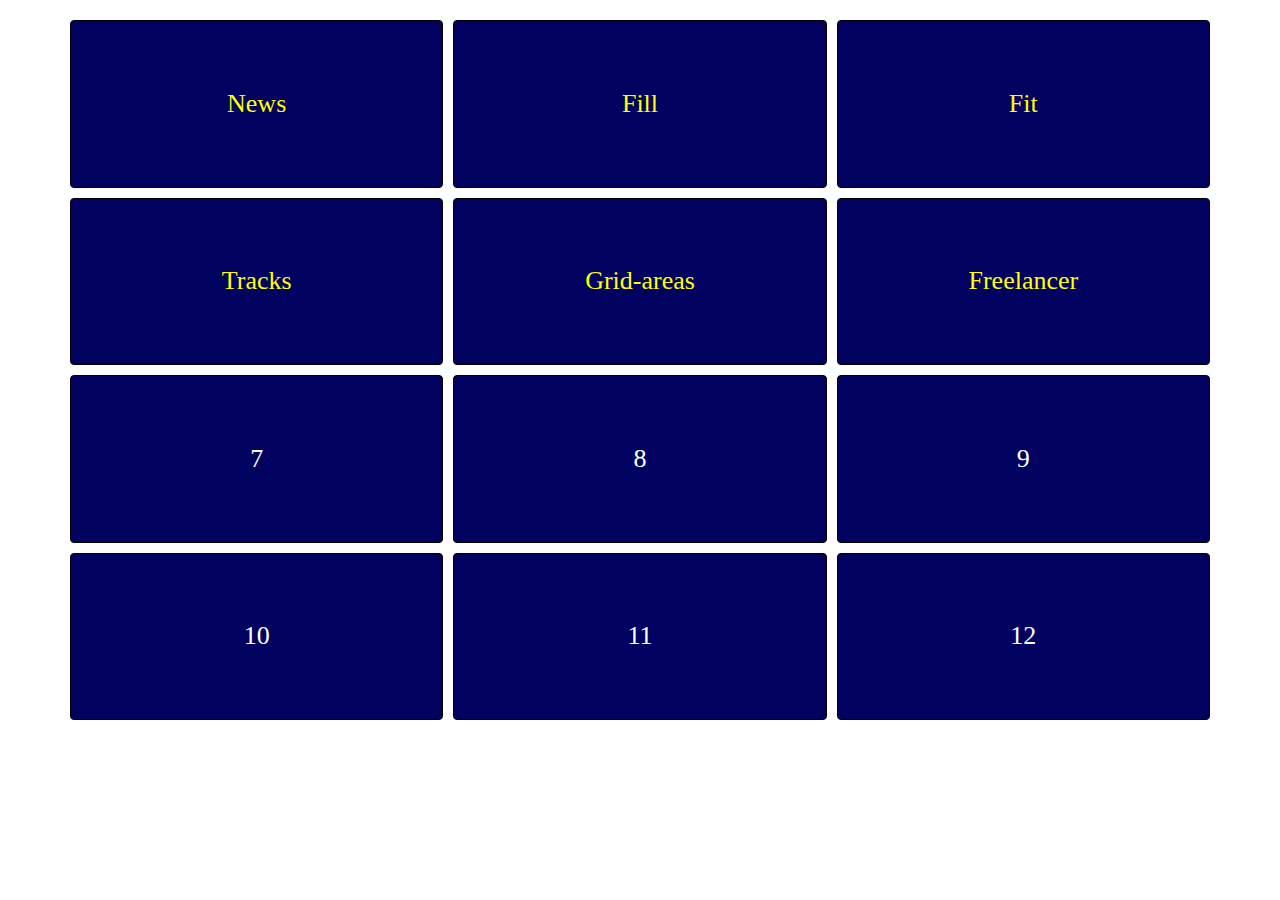
<file: index.html>
<!DOCTYPE html>
<html lang="en">

<head>
	<meta charset="UTF-8">
	<meta name="viewport" content="width=device-width, initial-scale=1.0">
	<title>CSS Grid</title>
	<link rel="stylesheet" href="css/style.css">
</head>

<body>
	<div class="wrapper">
		<div class="grid-container">
			<div class="grid-elem"><a href="html/news.html">News</a></div>
			<div class="grid-elem"><a href="html/fill.html">Fill</a></div>
			<div class="grid-elem"><a href="html/fit.html">Fit</a></div>
			<div class="grid-elem"><a href="html/tracks.html">Tracks</a></div>
			<div class="grid-elem"><a href="html/gridareas.html">Grid-areas</a></div>
			<div class="grid-elem"><a href="html/gridfreelancer.html">Freelancer</a></div>
			<div class="grid-elem">7</div>
			<div class="grid-elem">8</div>
			<div class="grid-elem">9</div>
			<div class="grid-elem">10</div>
			<div class="grid-elem">11</div>
			<div class="grid-elem">12</div>
		</div>
	</div>
</body>

</html>
</file>
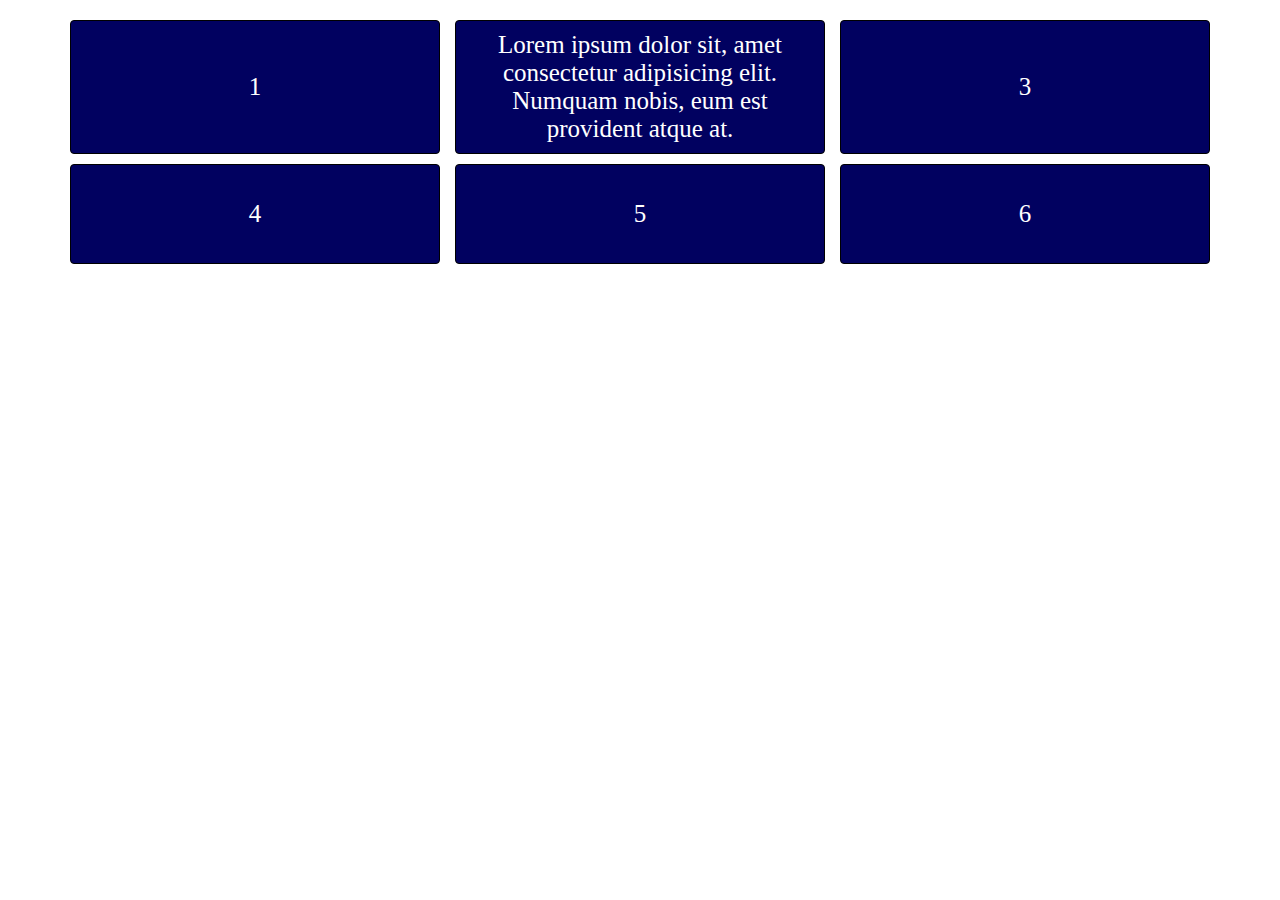
<file: html/fill.html>
<!DOCTYPE html>
<html lang="en">

<head>
	<meta charset="UTF-8">
	<meta name="viewport" content="width=device-width, initial-scale=1.0">
	<title>CSS Grid</title>
	<link rel="stylesheet" href="../css/style.css">
</head>

<body>
	<div class="wrapper">
		<div class="fill-container">
			<div class="fill-elem">1</div>
			<div class="fill-elem">Lorem ipsum dolor sit, amet consectetur adipisicing elit. Numquam nobis, eum est
				provident atque at.</div>
			<div class="fill-elem">3</div>
			<div class="fill-elem">4</div>
			<div class="fill-elem">5</div>
			<div class="fill-elem">6</div>
		</div>
	</div>
</body>

</html>
</file>
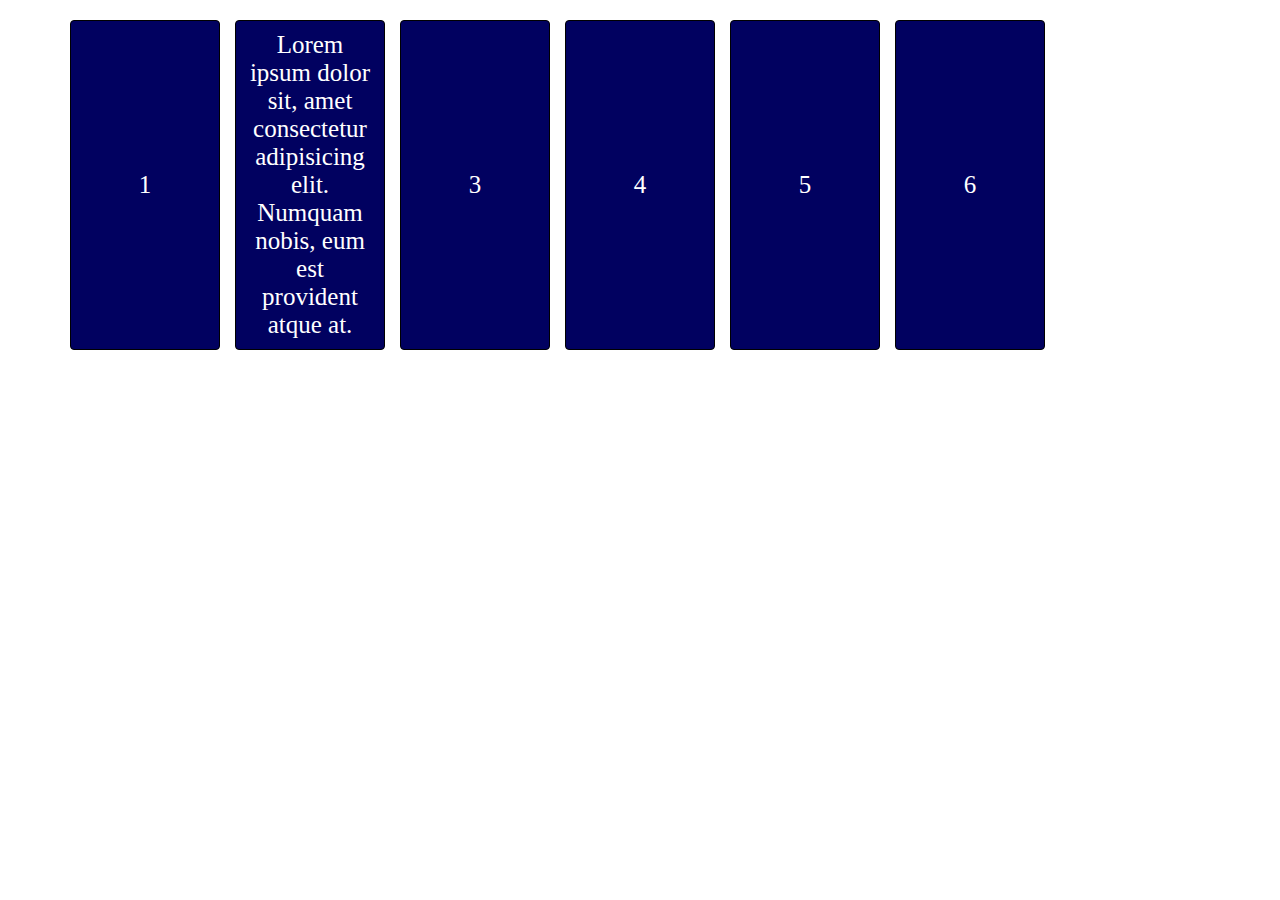
<file: html/fit.html>
<!DOCTYPE html>
<html lang="en">

<head>
	<meta charset="UTF-8">
	<meta name="viewport" content="width=device-width, initial-scale=1.0">
	<title>CSS Grid</title>
	<link rel="stylesheet" href="../css/style.css">
</head>

<body>
	<div class="wrapper">
		<div class="fit-container">
			<div class="fit-elem">1</div>
			<div class="fit-elem">Lorem ipsum dolor sit, amet consectetur adipisicing elit. Numquam nobis, eum est
				provident atque at.</div>
			<div class="fit-elem">3</div>
			<div class="fit-elem">4</div>
			<div class="fit-elem">5</div>
			<div class="fit-elem">6</div>
		</div>
	</div>
</body>

</html>
</file>
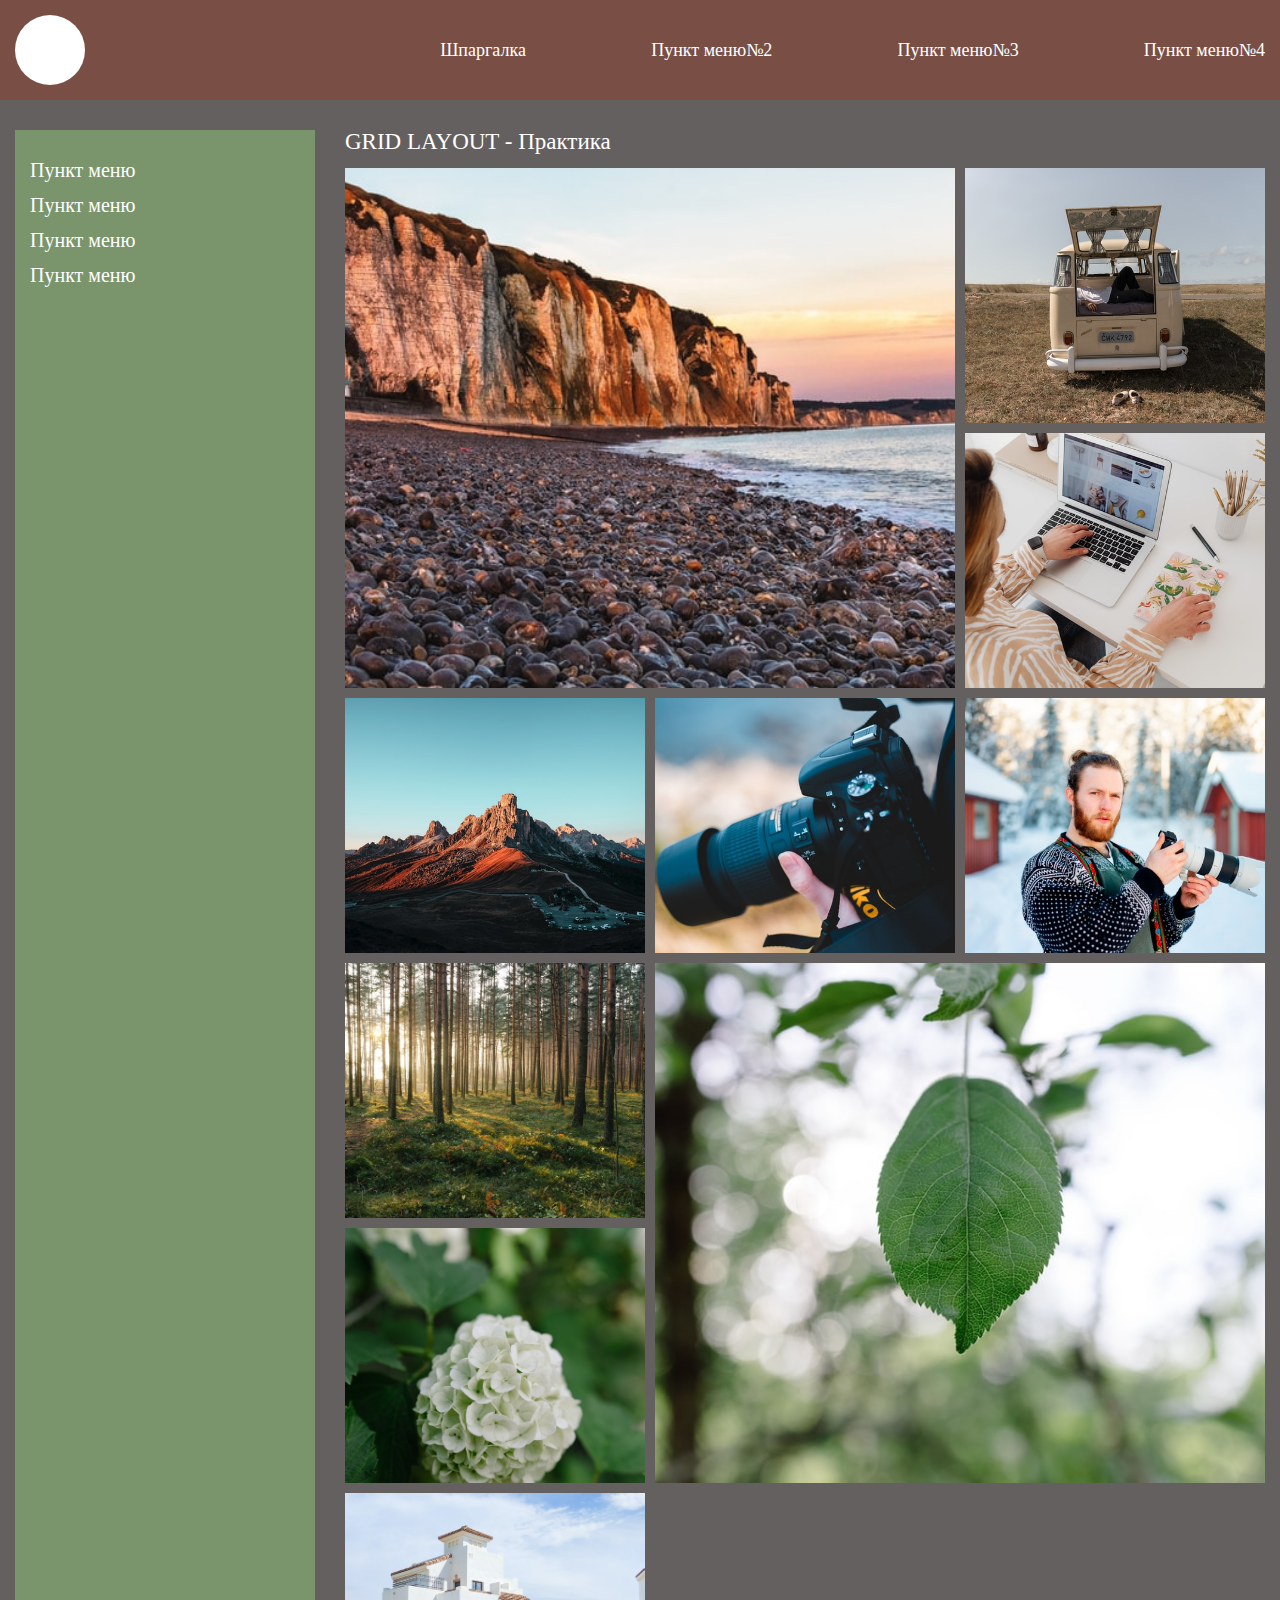
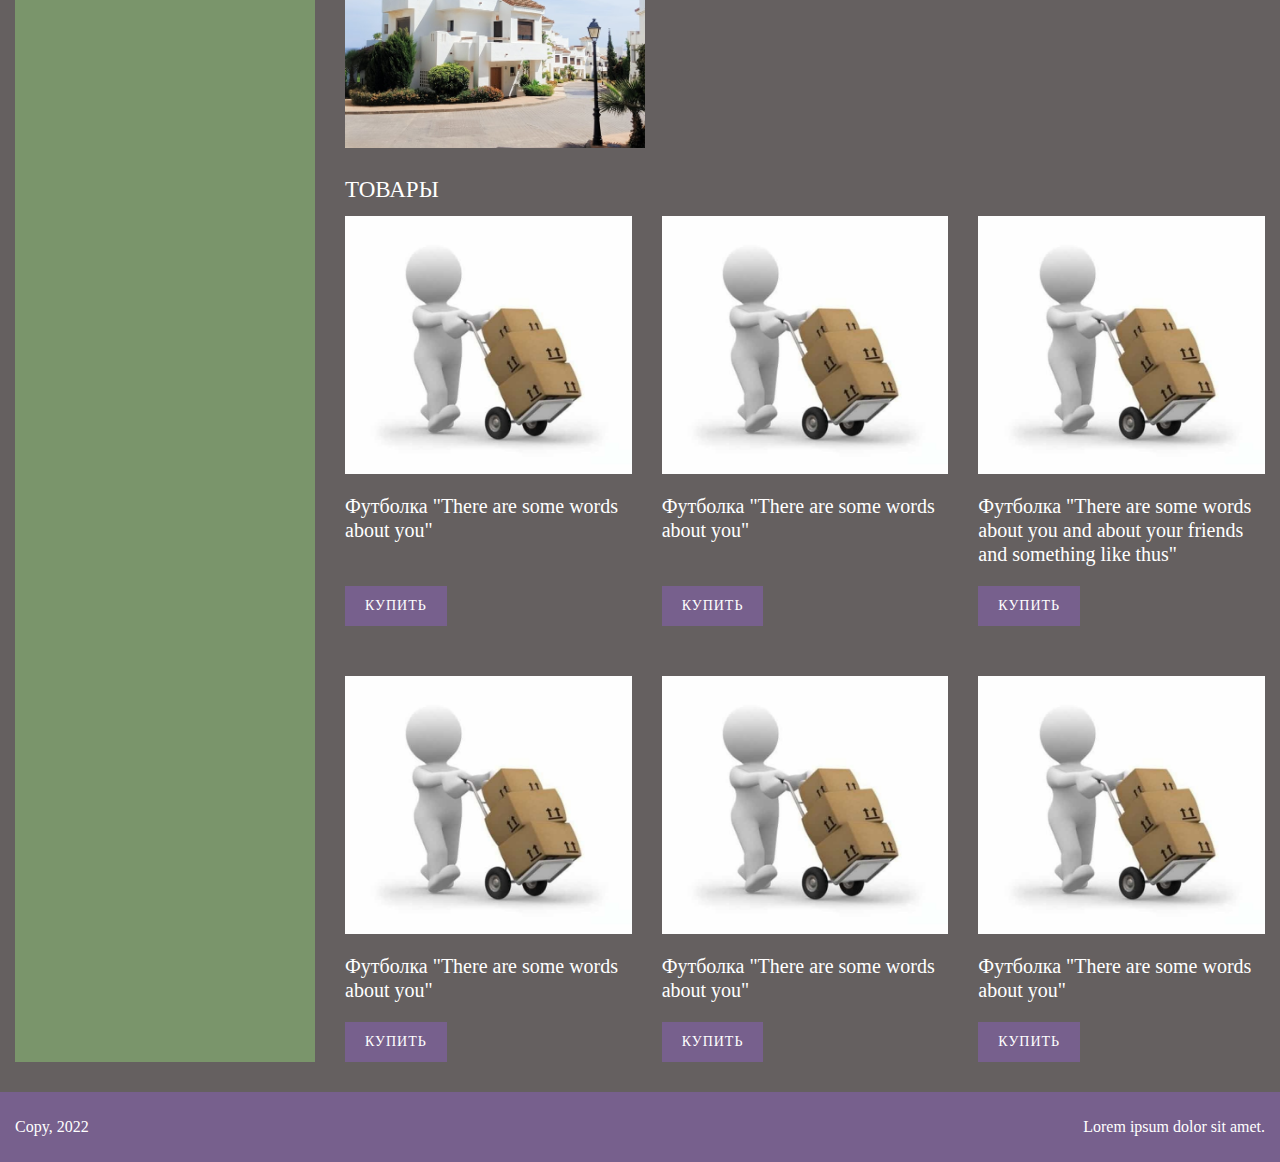
<file: html/freePractics.html>
<!DOCTYPE html>
<html lang="ru">

<head>
	<meta charset="UTF-8">
	<meta http-equiv="X-UA-Compatible" content="IE=edge">
	<meta name="viewport" content="width=device-width, initial-scale=1.0">
	<title>GRID LAYOUT - Практика</title>
	<link rel="stylesheet" href="../css/styleFree.css">
</head>

<body>
	<div class="container">
		<header class="header">
			<a href="" class="header__logo"></a>
			<nav class="header__menu">
				<ul class="header__list">
					<li>
						<a href="https://fls.guru/grid.html" class="header__link" target="_blank">Шпаргалка</a>
					</li>
					<li>
						<a href="#" class="header__link">Пункт меню№2</a>
					</li>
					<li>
						<a href="#" class="header__link">Пункт меню№3</a>
					</li>
					<li>
						<a href="#" class="header__link">Пункт меню№4</a>
					</li>
				</ul>
				<div class="header__burger">
					<span></span>
				</div>
			</nav>
		</header>
		<!-- Контент (gird - элемент + grid - контейнер) -->
		<main class="main">
			<aside class="sidebar">
				<nav class="sidebar__menu">
					<ul class="sidebar__list">
						<li><a href="#" class="sidebar__link">Пункт меню</a></li>
						<li><a href="#" class="sidebar__link">Пункт меню</a></li>
						<li><a href="#" class="sidebar__link">Пункт меню</a></li>
						<li><a href="#" class="sidebar__link">Пункт меню</a></li>
					</ul>
				</nav>
			</aside>
			<section class="content">
				<h1 class="content__title title">GRID LAYOUT - Практика</h1>
				<section class="content__gallery">
					<h2 class="gallery__title"></h2>
					<div class="gallery__items">
						<div class="gallery__item gallery__item_big"">
							<img src="../img/freelancer/1.jpg" alt="picture">
						</div>
						<div class="gallery__item">
							<img src="../img/freelancer/2.jpg" alt="picture">
						</div>
						<div class="gallery__item">
							<img src="../img/freelancer/3.jpg" alt="picture">
						</div>
						<div class="gallery__item">
							<img src="../img/freelancer/4.jpg" alt="picture">
						</div>
						<div class="gallery__item">
							<img src="../img/freelancer/5.jpg" alt="picture">
						</div>
						<div class="gallery__item">
							<img src="../img/freelancer/6.jpg" alt="picture">
						</div>
						<div class="gallery__item">
							<img src="../img/freelancer/7.jpg" alt="picture">
						</div>
						<div class="gallery__item gallery__item_big">
							<img src="../img/freelancer/10.jpg" alt="picture">
						</div>
						<div class="gallery__item">
							<img src="../img/freelancer/11.jpg" alt="picture">
						</div>
						<div class="gallery__item">
							<img src="../img/freelancer/12.jpg" alt="picture">
						</div>
					</div>
				</section>
				<section class="content__products products">
					<h2 class="products__title title">Товары</h2>
					<div class="products__items">
						<div class="products__item">
							<a href="#" class="products__image">
								<img src="../img/freelancer/fls.jpeg" alt="picture">
							</a>
							<a href="#" class="products__name">Футболка "There are some words about you"</a>
							<a href="#" class="products__button">Купить</a>
						</div>
						<div class="products__item">
							<a href="#" class="products__image">
								<img src="../img/freelancer/fls.jpeg" alt="picture">
							</a>
							<a href="#" class="products__name">Футболка "There are some words about you"</a>
							<a href="#" class="products__button">Купить</a>
						</div>
						<div class="products__item">
							<a href="#" class="products__image">
								<img src="../img/freelancer/fls.jpeg" alt="picture">
							</a>
							<a href="#" class="products__name">Футболка "There are some words about you and about your friends and something like thus"</a>
							<a href="#" class="products__button">Купить</a>
						</div>
						<div class="products__item">
							<a href="#" class="products__image">
								<img src="../img/freelancer/fls.jpeg" alt="picture">
							</a>
							<a href="#" class="products__name">Футболка "There are some words about you"</a>
							<a href="#" class="products__button">Купить</a>
						</div>
						<div class="products__item">
							<a href="#" class="products__image">
								<img src="../img/freelancer/fls.jpeg" alt="picture">
							</a>
							<a href="#" class="products__name">Футболка "There are some words about you"</a>
							<a href="#" class="products__button">Купить</a>
						</div>
						<div class="products__item">
							<a href="#" class="products__image">
								<img src="../img/freelancer/fls.jpeg" alt="picture">
							</a>
							<a href="#" class="products__name">Футболка "There are some words about you"</a>
							<a href="#" class="products__button">Купить</a>
						</div>
					</div>
				</section>
			</section>
		</main>
		<footer class="footer">
			<div class="footer__copy">
				Copy, 2022
			</div>
			<div class="footer__text">
				Lorem ipsum dolor sit amet.
			</div>
		</footer>
	</div>
</body>

</html>
</file>
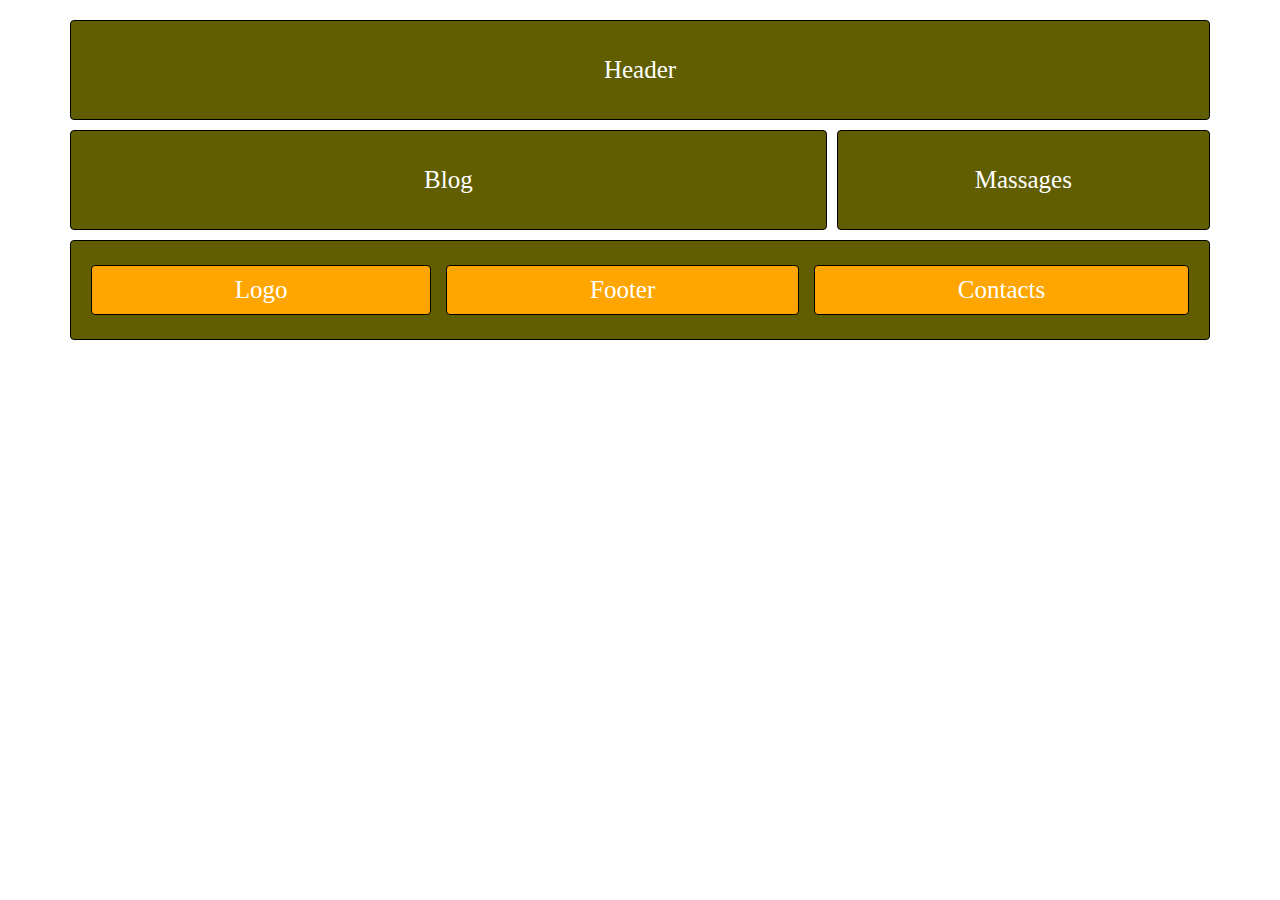
<file: html/gridareas.html>
<!DOCTYPE html>
<html lang="en">
<head>
	<meta charset="UTF-8">
	<meta http-equiv="X-UA-Compatible" content="IE=edge">
	<meta name="viewport" content="width=device-width, initial-scale=1.0">
	<title>CSS Grid - areas</title>
	<link rel="stylesheet" href="../css/style.css">
</head>
<body>
	<div class="wrapper">
		<div class="areas-container">
			<div id="header" class="areas-element">Header</div>
			<div id="blog" class="areas-element">Blog</div>
			<div id="massages" class="areas-element">Massages</div>
			<div id="footer" class="areas-element">
				<div class="areas-element orange">Logo</div>
				<div class="areas-element orange">Footer</div>
				<div class="areas-element orange">Contacts</div>
			</div>
		</div>
	</div>
</body>
</html>
</file>
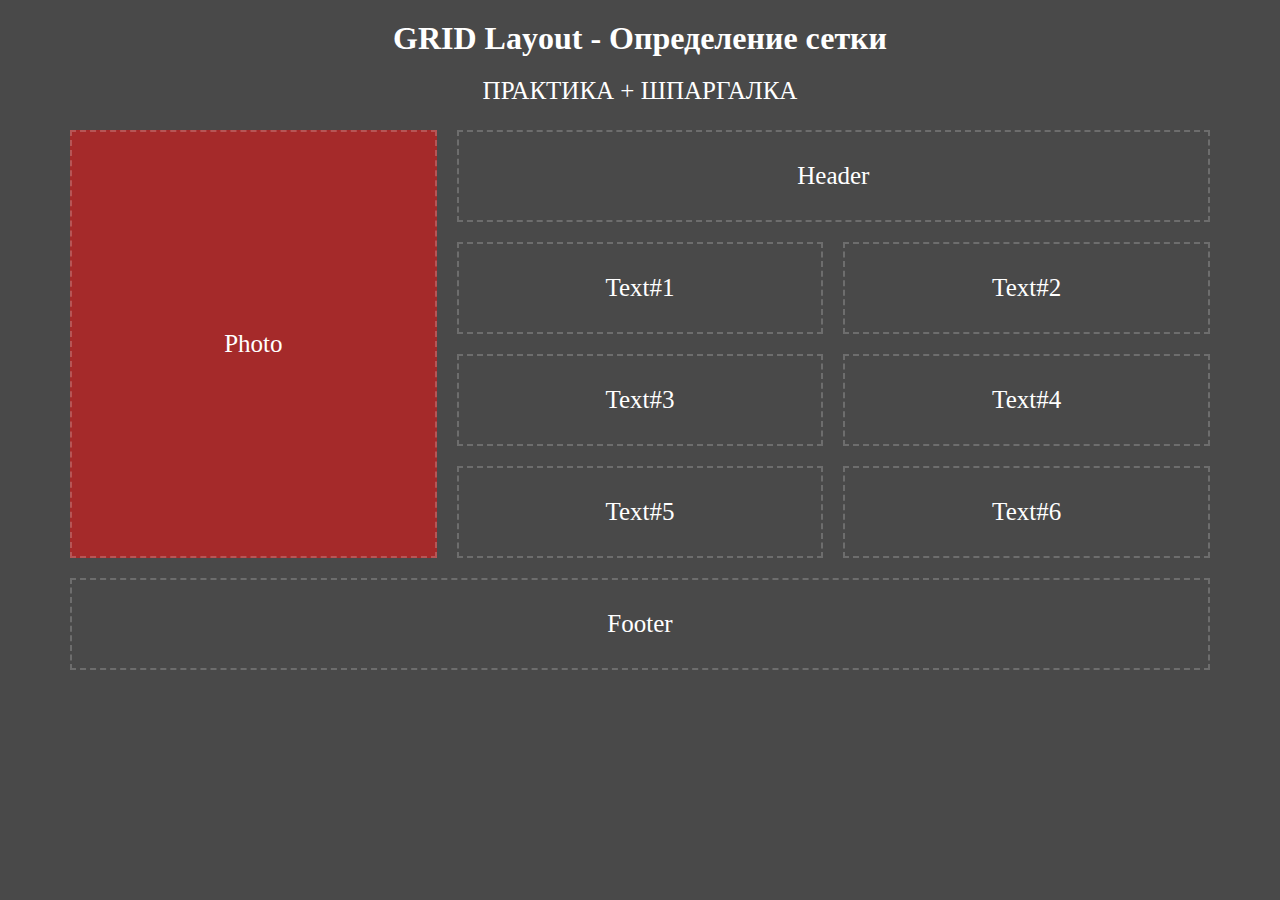
<file: html/gridfreelancer.html>
<!DOCTYPE html>
<html lang="en">
<head>
	<meta charset="UTF-8">
	<meta http-equiv="X-UA-Compatible" content="IE=edge">
	<meta name="viewport" content="width=device-width, initial-scale=1.0">
	<title>Grid - freelancer</title>
	<link rel="stylesheet" href="../css/style.css">
</head>
<body class="free">
	<div class="wrapper wrapper_free">
		<div class="content">
			<h1>GRID Layout - Определение сетки</h1>
			<div class="content__box"><a href="html/freePractics.html" class="content__link">Практика + шпаргалка</a></div>
			<div class="grid">
				<div class="grid__body">
					<div id="first" class="grid__item">Photo</div>
					<div id="second" class="grid__item">Header</div>
					<div class="grid__item">Text#1</div>
					<div class="grid__item">Text#2</div>
					<div class="grid__item">Text#3</div>
					<div class="grid__item">Text#4</div>
					<div class="grid__item">Text#5</div>
					<div class="grid__item">Text#6</div>
					<div id="ninth" class="grid__item">Footer</div>
				</div>
			</div>
		</div>
	</div>
</body>
</html>
</file>
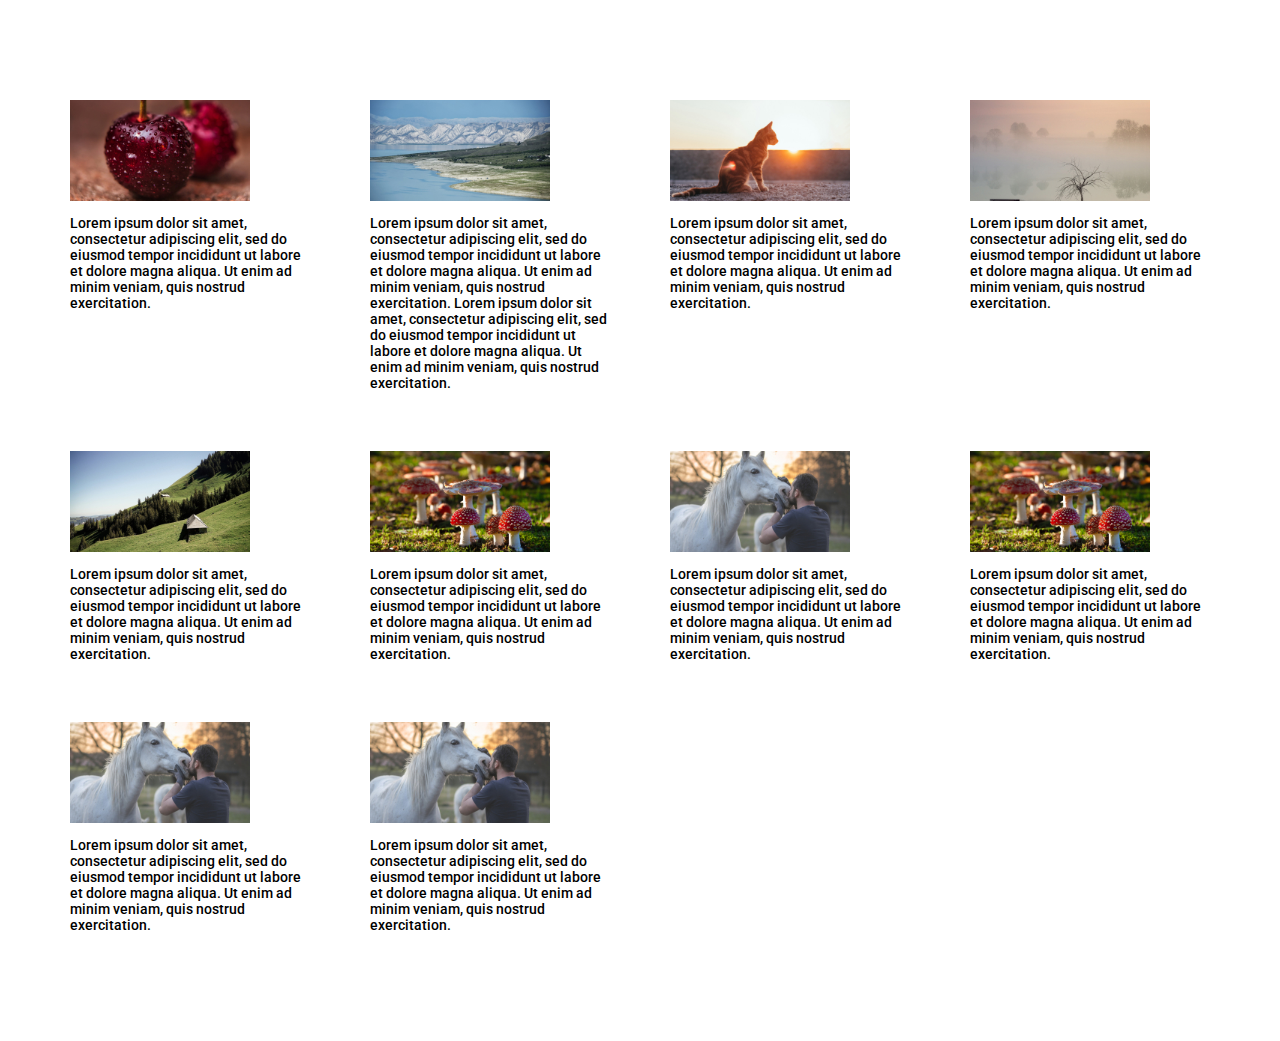
<file: html/news.html>
<!DOCTYPE html>
<html lang="en">

<head>
	<meta charset="UTF-8">
	<meta name="viewport" content="width=device-width, initial-scale=1.0">
	<title>CSS Grid</title>
	<link rel="stylesheet" href="../css/style.css">
</head>

<body>
	<div class="wrapper">
		<div class="news__container">
			<div class="news__item">
				<div class="item__img">
					<img src="../img/cherries.jpg" alt="cherry">
				</div>
				<div class="item__descr">
					<p>
						Lorem ipsum dolor sit amet, consectetur adipiscing elit, sed do eiusmod tempor incididunt ut labore et
						dolore magna aliqua. Ut enim ad minim veniam, quis nostrud exercitation.
					</p>
				</div>
			</div>
			<div class="news__item">
				<div class="item__img">
					<img src="../img/kyrgyzstan.jpg" alt="cherry">
				</div>
				<div class="item__descr">
					<p>
						Lorem ipsum dolor sit amet, consectetur adipiscing elit, sed do eiusmod tempor incididunt ut labore et
						dolore magna aliqua. Ut enim ad minim veniam, quis nostrud exercitation.
						Lorem ipsum dolor sit amet, consectetur adipiscing elit, sed do eiusmod tempor incididunt ut labore et
						dolore magna aliqua. Ut enim ad minim veniam, quis nostrud exercitation.
					</p>
				</div>
			</div>
			<div class="news__item">
				<div class="item__img">
					<img src="../img/cat.jpg" alt="cherry">
				</div>
				<div class="item__descr">
					<p>
						Lorem ipsum dolor sit amet, consectetur adipiscing elit, sed do eiusmod tempor incididunt ut labore et
						dolore magna aliqua. Ut enim ad minim veniam, quis nostrud exercitation.
					</p>
				</div>
			</div>
			<div class="news__item">
				<div class="item__img">
					<img src="../img/fog.jpg" alt="cherry">
				</div>
				<div class="item__descr">
					<p>
						Lorem ipsum dolor sit amet, consectetur adipiscing elit, sed do eiusmod tempor incididunt ut labore et
						dolore magna aliqua. Ut enim ad minim veniam, quis nostrud exercitation.
					</p>
				</div>
			</div>
			<div class="news__item">
				<div class="item__img">
					<img src="../img/switzerland.jpg" alt="cherry">
				</div>
				<div class="item__descr">
					<p>
						Lorem ipsum dolor sit amet, consectetur adipiscing elit, sed do eiusmod tempor incididunt ut labore et
						dolore magna aliqua. Ut enim ad minim veniam, quis nostrud exercitation.
					</p>
				</div>
			</div>
			<div class="news__item">
				<div class="item__img">
					<img src="../img/mushroom.jpg" alt="cherry">
				</div>
				<div class="item__descr">
					<p>
						Lorem ipsum dolor sit amet, consectetur adipiscing elit, sed do eiusmod tempor incididunt ut labore et
						dolore magna aliqua. Ut enim ad minim veniam, quis nostrud exercitation.
					</p>
				</div>
			</div>
			<div class="news__item">
				<div class="item__img">
					<img src="../img/arabian-horse.jpg" alt="cherry">
				</div>
				<div class="item__descr">
					<p>
						Lorem ipsum dolor sit amet, consectetur adipiscing elit, sed do eiusmod tempor incididunt ut labore et
						dolore magna aliqua. Ut enim ad minim veniam, quis nostrud exercitation.
					</p>
				</div>
			</div>
			<div class="news__item">
				<div class="item__img">
					<img src="../img/mushroom.jpg" alt="cherry">
				</div>
				<div class="item__descr">
					<p>
						Lorem ipsum dolor sit amet, consectetur adipiscing elit, sed do eiusmod tempor incididunt ut labore et
						dolore magna aliqua. Ut enim ad minim veniam, quis nostrud exercitation.
					</p>
				</div>
			</div>
			<div class="news__item">
				<div class="item__img">
					<img src="../img/arabian-horse.jpg" alt="cherry">
				</div>
				<div class="item__descr">
					<p>
						Lorem ipsum dolor sit amet, consectetur adipiscing elit, sed do eiusmod tempor incididunt ut labore et
						dolore magna aliqua. Ut enim ad minim veniam, quis nostrud exercitation.
					</p>
				</div>
			</div>
			<div class="news__item">
				<div class="item__img">
					<img src="../img/arabian-horse.jpg" alt="cherry">
				</div>
				<div class="item__descr">
					<p>
						Lorem ipsum dolor sit amet, consectetur adipiscing elit, sed do eiusmod tempor incididunt ut labore et
						dolore magna aliqua. Ut enim ad minim veniam, quis nostrud exercitation.
					</p>
				</div>
			</div>
		</div>
	</div>
</body>

</html>
</file>
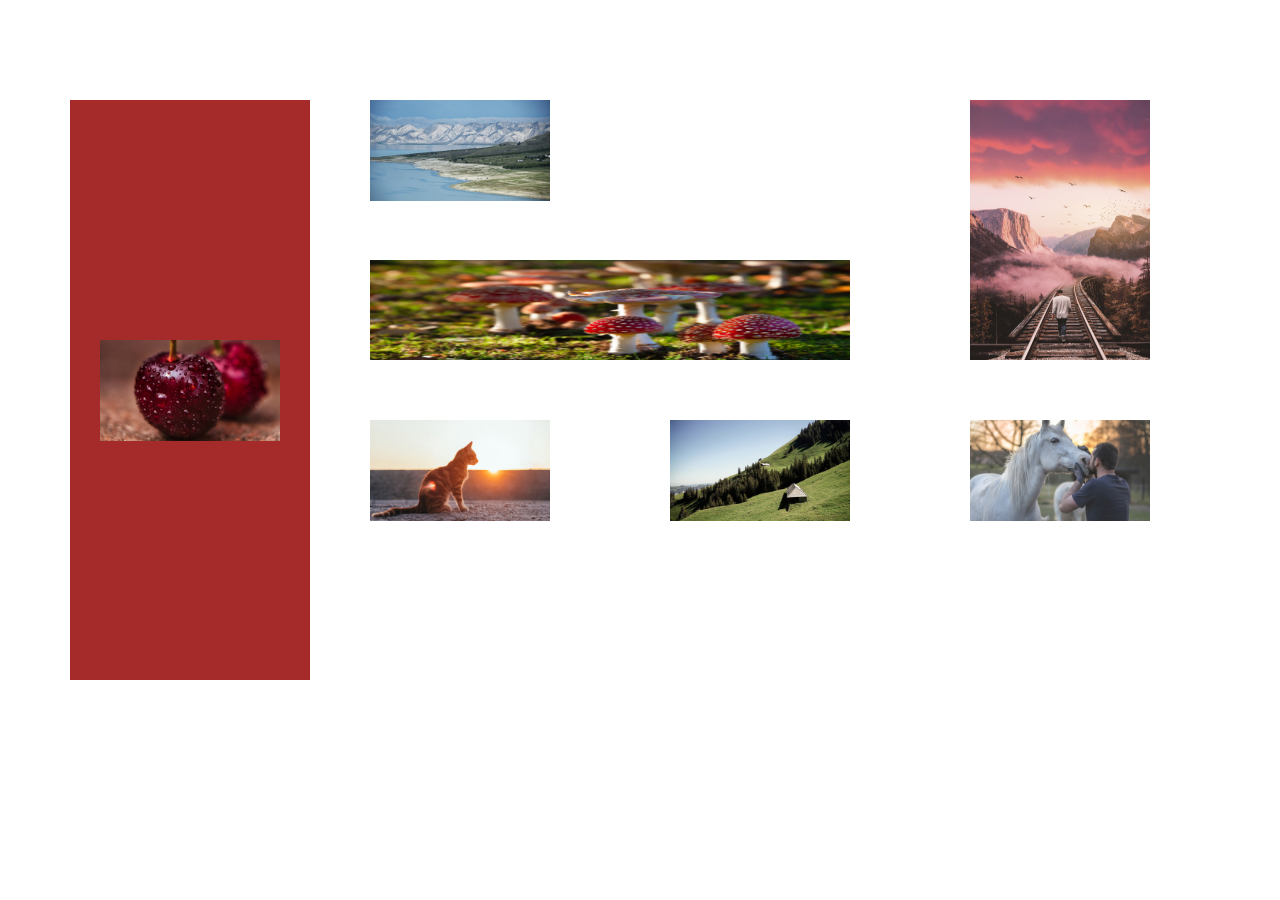
<file: html/tracks.html>
<!DOCTYPE html>
<html lang="en">

<head>
	<meta charset="UTF-8">
	<meta name="viewport" content="width=device-width, initial-scale=1.0">
	<title>CSS Grid - tracks</title>
	<link rel="stylesheet" href="../css/style.css">
</head>

<body>
	<div class="wrapper">
		<div class="news__container">
			<div id="first" class="news__item">
				<div class="item__img">
					<img src="../img/cherries.jpg" alt="cherry">
				</div>
			</div>
			<div id="second" class="news__item">
				<div class="item__img">
					<img src="../img/kyrgyzstan.jpg" alt="cherry">
				</div>
			</div>
			<div id="third" class="news__item">
				<div class="item__img">
					<img src="../img/cat.jpg" alt="cherry">
				</div>
			</div>
			<div id="fourth" class="news__item">
				<div class="item__img">
					<img src="../img/just man.jpg" alt="fog">
				</div>
			</div>
			<div id="fifth" class="news__item">
				<div class="item__img">
					<img src="../img/switzerland.jpg" alt="cherry">
				</div>
			</div>
			<div id="sixth" class="news__item">
				<div class="item__img">
					<img src="../img/mushroom.jpg" alt="cherry">
				</div>
			</div>
			<div id="seventh" class="news__item">
				<div class="item__img">
					<img src="../img/arabian-horse.jpg" alt="cherry">
				</div>
			</div>
		</div>
	</div>
</body>

</html>
</file>
<file: css/style.css>
@import url('https://fonts.googleapis.com/css2?family=Roboto:wght@500&display=swap');
* {
	box-sizing: border-box;
	margin: 0;
	padding: 0;
}

.wrapper {
	padding: 20px;
	max-width: 1180px;
	margin: 0 auto;
	display: flex;
	justify-content: center;
	min-height: 100%;
}

.grid-container {
	width: 100%;
	height: 700px;
	display: grid;
	grid-template: repeat(3, 1fr) / repeat(3, 1fr);
	gap: 10px;
	grid-auto-rows: 1fr;
	grid-auto-columns: 1fr;
}

.grid-elem {
	min-height: 50px;
	background-color: rgba(1, 1, 96, 1);
	color: #fff;
	line-height: 50px;
	text-align: center;
	font-size: 26px;
	border: 1px solid #000;
	border-radius: 4px;
	display: flex;
	justify-content: center;
	align-items: center;
}

.grid-elem a {
	text-decoration: none;
	color: yellow;
}

.grid-elem a:hover {
	color: red;
}

.news__container {
	padding: 80px 0 88px 0;
	width: 100%;
	display: grid;
	grid-template: repeat(2, minmax(100px, auto)) /repeat(4, 1fr);
	grid-auto-rows: minmax(100px, auto);
	grid-auto-columns: 1fr;
	gap: 60px;
	/* align-items: center;
	justify-items: center; */
	/* place-items:  center center; */

	/* place-items: justify-item + align-items; */
	/* place-content: justify-content + align-content; */
	
	/* justify-content: center;
	align-content: center; */
	place-content: center center;
}

.item__img {
	max-width: 180px;
	height: 100px;
}

.item__img img {
	width: 100%;
}

.item__descr {
	font-family: 'Roboto', sans-serif;
	margin-top: 15px;
	font-weight: 500;
	font-size: 14px;
	line-height: 16px;
}


.fill-container {
	width: 100%;
	display: grid;
	grid-template: repeat(2, minmax(100px, auto)) /repeat(auto-fill, minmax(280px, 1fr));
	grid-auto-rows: minmax(100px, auto);
	grid-auto-columns: minmax(100px, 1fr);
	gap: 10px 15px;
}

.fill-elem {
	padding: 10px;
	min-height: 50px;
	background-color: rgba(1, 1, 96, 1);
	color: #fff;
	text-align: center;
	font-size: 25px;
	border: 1px solid #000;
	border-radius: 4px;
	display: flex;
	justify-content: center;
	align-items: center;
}

.fit-container {
	width: 100%;
	display: grid;
	grid-template: repeat(1, minmax(50px, auto)) /repeat(auto-fit, minmax(100px, 150px));
	grid-auto-rows: minmax(50px, auto);
	grid-auto-columns: minmax(100px, 200px);
	gap: 10px 15px;
}

.fit-elem {
	padding: 10px;
	background-color: rgba(1, 1, 96, 1);
	color: #fff;
	text-align: center;
	font-size: 25px;
	border: 1px solid #000;
	border-radius: 4px;
	display: flex;
	justify-content: center;
	align-items: center;
}

#fourth {
	grid-column: 4/5;
	grid-row: 1/3;
}

#fourth .item__img img{
	height: 260px;
}

#sixth {
	grid-column: 2/4;
	grid-row: 2/3;

	/* place-self: justify-self + align-self; */
}

#sixth .item__img img {
	width: 480px;
	height: 100px;
}

.areas-container {
	display: grid;
	width: 100%;
	height: 100%;
	grid-template: repeat(2, minmax(100px, auto)) / repeat(3, minmax(300px, 1fr));
	grid-auto-rows: minmax(100px, auto);
	grid-auto-columns: 1fr;
	gap: 10px;
	grid-template-areas: 
	"header header header"
	"blog blog massages"
	"footer footer footer"
	;
}

.areas-element {
	padding: 10px;
	background-color: rgb(96, 94, 1);
	color: #fff;
	text-align: center;
	font-size: 25px;
	border: 1px solid #000;
	border-radius: 4px;
	display: flex;
	justify-content: center;
	align-items: center;
}

#header {
	grid-area: header;
}

#blog {
	grid-area: blog;
}

#massages {
	grid-area: massages;
}

#footer {
	grid-area: footer;
	display: flex;
	justify-content: space-around;
	padding: 0 20px;
}

.orange {
	background-color: orange;
	flex: 1 1 auto;
	margin-right: 15px;
}

.orange:last-child {
	margin-right: 0;
}

/* Freelancer */

.free {
	background-color: rgb(73, 73, 73);
}

.wrapper_free {
	height: 100vh;
	color: #fff;
}

.content {
	width: 100%;
	position: relative;
}

.content h1 {
	text-align: center;
	margin-bottom: 20px;
}

.content__box {
	display: flex;
	justify-content: center;
}


.content__link {
	font-size: 25px;
	color: #fff;
	text-transform: uppercase;
	transition: all 0.3s ease 0s;
	text-decoration: none;
	background-image: linear-gradient(currentColor, currentColor);
	background-position: 0% 100%;
	background-repeat: no-repeat;
	background-size: 0% 2px;
}

.content__link:hover {
	text-decoration: color;
	color: yellow;
	background-size: 100% 2px;
}

.grid {
	margin-top: 25px;
}

.grid__body {
	display: grid;
	grid-template:repeat(3, 1fr) / repeat(3, 1fr) ;
	column-gap: 20px;
	row-gap: 20px;
	grid-auto-rows: 1fr;
	
}

.grid__item {
	text-align: center;
	border: 2px dashed rgba(255, 255, 255, 0.2);
	padding: 30px;
	font-size: 25px;
}

#first {
	background-color: brown;
	grid-row: 1/5;
	display: flex;
	justify-content: center;
	align-items: center;
}

#second {
	grid-column: 2/4;
}

#ninth {
	grid-column: 1/4;
}
</file>
<file: css/styleFree.css>
/*Обнуление*/
* {
	padding: 0;
	margin: 0;
	border: 0;
}

*,
*:before,
*:after {
	-moz-box-sizing: border-box;
	-webkit-box-sizing: border-box;
	box-sizing: border-box;
}

:focus,
:active {
	outline: none;
}

a:focus,
a:active {
	outline: none;
}

nav,
footer,
header,
aside {
	display: block;
}

html,
body {
	height: 100%;
	width: 100%;
	font-size: 100%;
	line-height: 1;
	font-size: 14px;
	-ms-text-size-adjust: 100%;
	-moz-text-size-adjust: 100%;
	-webkit-text-size-adjust: 100%;
}

input,
button,
textarea {
	font-family: inherit;
}

input::-ms-clear {
	display: none;
}

button {
	cursor: pointer;
}

button::-moz-focus-inner {
	padding: 0;
	border: 0;
}

a,
a:visited {
	text-decoration: none;
}

a:hover {
	text-decoration: none;
}

ul li {
	list-style: none;
}

img {
	vertical-align: top;
}

h1,
h2,
h3,
h4,
h5,
h6 {
	font-size: inherit;
	font-weight: 400;
}

/*--------------------*/

body {
	background-color: rgb(101, 96, 96);
}

.container {
	min-height: 100%;
	display: grid;
	/* Формируем ограничивающий контейнер для всей страницы, который будет прижимать footer к низу страницы */
	grid-template: minmax(100px, auto) 1fr minmax(70px, auto) / 1fr;
	grid-template-areas:
		"header"
		"main"
		"footer";
}

.header {
	grid-area: header;
	padding: 15px;
	background-color: #794f45;
	display: grid;
	align-items: center;
	grid-template: 1fr / 1fr minmax(auto, 300px) minmax(auto, 1100px) 1fr;
}

.header__logo {
	width: 70px;
	height: 70px;
	border-radius: 100%;
	background-color: #fff;
	grid-column: 2/3;
}

.header__menu {
	grid-column: 3/4;
}

.header__list {
	display: grid;
	grid-auto-flow: column;
	justify-items: end;
}

.header__list li {
	padding: 0px 0px 0px 30px;
}

.header__link {
	color: #fff;
	font-size: 18px;
}

@media (max-width: 992px) {
	.header__list {
		display: none;
	}

	.header__menu {
		display: grid;
		justify-items: end;
	}

	.header__burger {
		width: 30px;
		display: grid;
		align-items: center;
		grid-template: repeat(3, 8px) / 1fr;
	}

	.header__burger:before {
		content: "";
		height: 2px;
		width: 30px;
		background-color: #fff;
	}

	.header__burger:after {
		content: "";
		height: 2px;
		width: 30px;
		background-color: #fff;
	}

	.header__burger span {
		height: 2px;
		width: 30px;
		background-color: #fff;
	}
}

.main {
	padding: 30px 15px;
}

.sidebar {
	background-color: #7a956b;
	padding: 30px 15px;
	margin: 0px 0px 30px 0px;
}

.sidebar__list li {
	margin-bottom: 15px;
}

.sidebar__link {
	color: #fff;
	font-size: 20px;
}

@media (min-width: 992px) {
	.main {
		grid-area: main;
		display: grid;
		grid-template: 1fr / 1fr minmax(auto, 300px) minmax(auto, 1100px) 1fr;
	}

	.sidebar {
		grid-column: 2/3;
		margin: 0;
	}

	.content {
		grid-column: 3/4;
		padding-left: 30px;
	}
}

.title{
	font-size: 23px;
	color: #fff;
}

.content__gallery {
	margin: 15px 0px 30px 0px;
}

.gallery__items {
	display: grid;
	gap: 10px;
	grid-template-columns: repeat(auto-fit, minmax(250px, 1fr));
}

.gallery__item {
	position: relative;
	padding: 0px 0px 85% 0px;
}

@media (min-width: 767px) {
	.gallery__item_big {
		grid-column: span 2;
		grid-row: span 2;
	}
}

.gallery__item img {
	position: absolute;
	top: 0;
	left: 0;
	width: 100%;
	height: 100%;
	object-fit: cover;
}

.products__items {
	margin-top: 15px;
	display: grid;
	column-gap: 30px;
	row-gap: 50px;
	grid-template-columns: repeat(auto-fit, minmax(250px, 1fr));
	/* Если нужно сделать, чтобы все карточки товаров были одной высоты во всех рядах */
	/* grid-auto-rows: 1fr; */
}

.products__title {
	text-transform: uppercase;
}

.products__item {
	display: grid;
	grid-auto-flow: row;
	grid-template: auto 1fr minmax(40px, auto) / 1fr;
}

.products__image {
	position: relative;
	padding: 0px 0px 90% 0px;
	margin: 0px 0px 20px 0px;
}

.products__image img {
	position: absolute;
	width: 100%;
	height: 100%;
	top: 0;
	left: 0;
	object-fit: cover;
}

.products__name {
	text-align: left;
	font-size: 20px;
	color: #fff;
	line-height: 24px;
	margin: 0px 0px 20px 0px;
}

.products__button {
	color: #fff;
	text-transform: uppercase;
	letter-spacing: 1px;
	line-height: 40px;
	justify-self: start;
	text-decoration: none;
	background-color: #77608d;
	padding: 0px 20px;
}

.footer {
	color: #fff;
	font-size: 16px;
	grid-area: footer;
	background-color: #77608d;
	display: grid;
	padding: 15px;
	align-items: center;
	grid-template: 1fr / 1fr minmax(auto, 300px) minmax(auto, 1100px) 1fr;
}

@media (min-width: 550px) {
	.footer__copy {
		grid-column: 2/3;
	}

	.footer__text {
		text-align: right;
		grid-column: 3/4;
	}
}

@media (max-width: 550px){
	.footer {
		grid-template: 1fr 1fr / 1fr;
		text-align: center;
	}

	.footer__text {
		order: 1;
	}

	.footer__copy {
		order: 2;
	}

}
</file>
